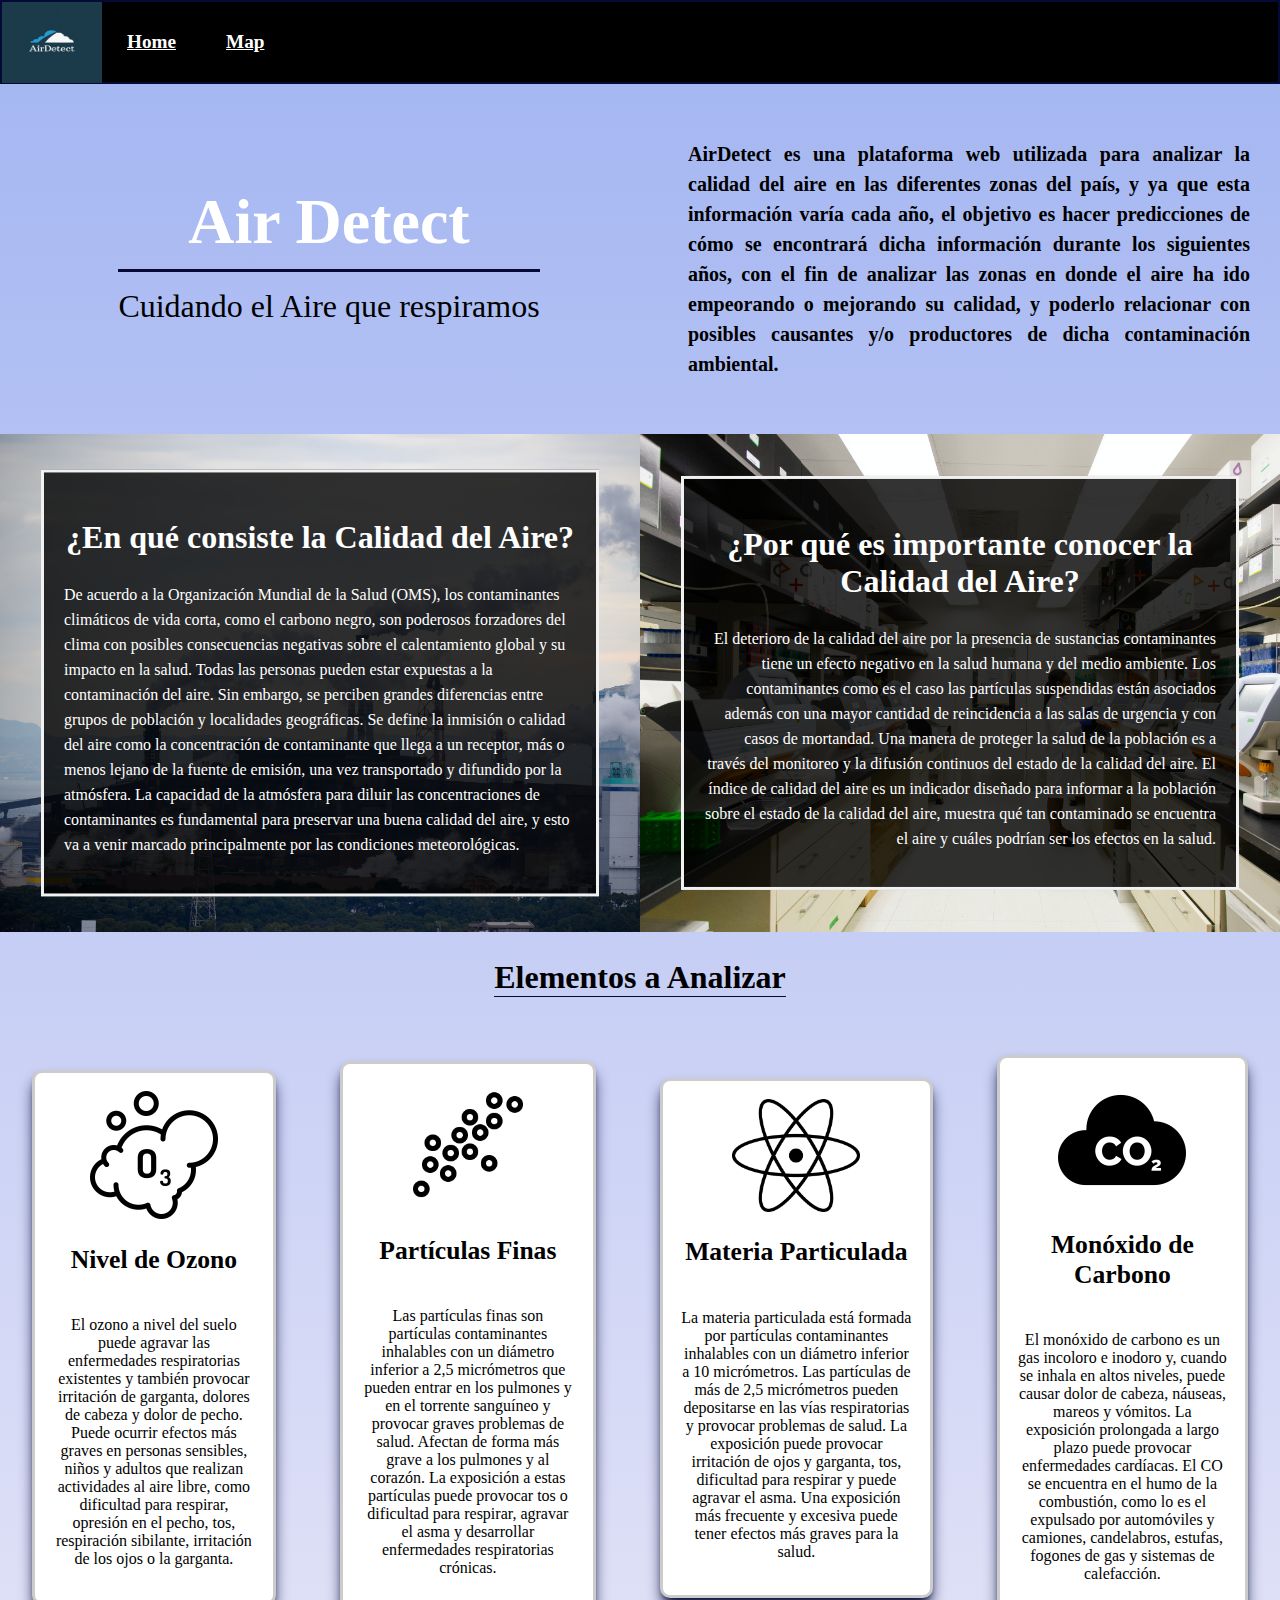
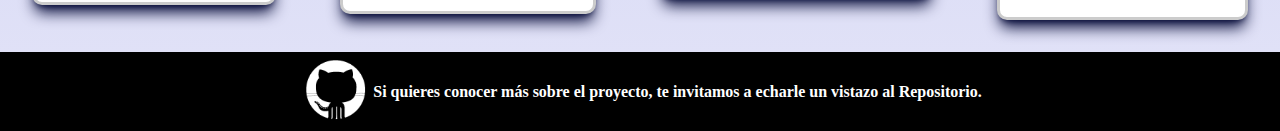
<file: templates/index.html>
<!DOCTYPE html>
<html lang="en">
  <head>
    <meta charset="UTF-8" />
    <meta http-equiv="X-UA-Compatible" content="IE=edge" />
    <meta name="viewport" content="width=device-width, initial-scale=1.0" />
    <link
      rel="stylesheet"
      href="https://fonts.googleapis.com/icon?family=Material+Icons"
    />
    <link rel="stylesheet" href="../Style/style.css" />
    <title>Home</title>
  </head>
  <body>
    <header>
      <div class="head-section">
        <img
          class="air-logo"
          src="../Static/Images/logo.png"
          alt="aire-logo"
        />
        <span><a href="./index.html">Home</a></span>
        <span><a href="./map.html">Map</a></span>
      </div>
    </header>
    <section class="about">
      <h1 class="title">
        Air Detect<br />
        <span> Cuidando el Aire que respiramos </span>
      </h1>
      <div class="about_info">
        <p>
          AirDetect es una plataforma web utilizada para analizar la calidad del
          aire en las diferentes zonas del país, y ya que esta información varía
          cada año, el objetivo es hacer predicciones de cómo se encontrará
          dicha información durante los siguientes años, con el fin de analizar
          las zonas en donde el aire ha ido empeorando o mejorando su calidad, y
          poderlo relacionar con posibles causantes y/o productores de dicha
          contaminación ambiental.
        </p>
      </div>
    </section>
    <section class="main_sections">
      <div class="consists">
        <div class="content">
          <h2>¿En qué consiste la Calidad del Aire?</h2>
          <p>
            De acuerdo a la Organización Mundial de la Salud (OMS), los
            contaminantes climáticos de vida corta, como el carbono negro, son
            poderosos forzadores del clima con posibles consecuencias negativas
            sobre el calentamiento global y su impacto en la salud. Todas las
            personas pueden estar expuestas a la contaminación del aire. Sin
            embargo, se perciben grandes diferencias entre grupos de población y
            localidades geográficas. Se define la inmisión o calidad del aire
            como la concentración de contaminante que llega a un receptor, más o
            menos lejano de la fuente de emisión, una vez transportado y
            difundido por la atmósfera. La capacidad de la atmósfera para diluir
            las concentraciones de contaminantes es fundamental para preservar
            una buena calidad del aire, y esto va a venir marcado principalmente
            por las condiciones meteorológicas.
          </p>
        </div>
      </div>

      <div class="importance">
        <div class="content">
          <h2>¿Por qué es importante conocer la Calidad del Aire?</h2>
          <p>
            El deterioro de la calidad del aire por la presencia de sustancias
            contaminantes tiene un efecto negativo en la salud humana y del
            medio ambiente. Los contaminantes como es el caso las partículas
            suspendidas están asociados además con una mayor cantidad de
            reincidencia a las salas de urgencia y con casos de mortandad. Una
            manera de proteger la salud de la población es a través del
            monitoreo y la difusión continuos del estado de la calidad del aire.
            El índice de calidad del aire es un indicador diseñado para informar
            a la población sobre el estado de la calidad del aire, muestra qué
            tan contaminado se encuentra el aire y cuáles podrían ser los
            efectos en la salud.
          </p>
        </div>
      </div>
    </section>

    <section class="elements_container">
      <h2>Elementos a Analizar</h2>
      <div class="elements-list">
        <div class="card">
          <img class="field-logo" src="../Static/Images/ozone.jpg" alt="" />
          <h3>Nivel de Ozono</h3>
          <p>
            El ozono a nivel del suelo puede agravar las enfermedades
            respiratorias existentes y también provocar irritación de garganta,
            dolores de cabeza y dolor de pecho. Puede ocurrir efectos más graves
            en personas sensibles, niños y adultos que realizan actividades al
            aire libre, como dificultad para respirar, opresión en el pecho,
            tos, respiración sibilante, irritación de los ojos o la garganta.
          </p>
        </div>
        <div class="card">
          <img class="field-logo" src="../Static/Images/particles.png" alt="" />
          <h3>Partículas Finas</h3>
          <p>
            Las partículas finas son partículas contaminantes inhalables con un
            diámetro inferior a 2,5 micrómetros que pueden entrar en los
            pulmones y en el torrente sanguíneo y provocar graves problemas de
            salud. Afectan de forma más grave a los pulmones y al corazón. La
            exposición a estas partículas puede provocar tos o dificultad para
            respirar, agravar el asma y desarrollar enfermedades respiratorias
            crónicas.
          </p>
        </div>
        <div class="card">
          <img class="field-logo" src="../Static/Images/atom.jpg" alt="" />
          <h3>Materia Particulada</h3>
          <p>
            La materia particulada está formada por partículas contaminantes
            inhalables con un diámetro inferior a 10 micrómetros. Las partículas
            de más de 2,5 micrómetros pueden depositarse en las vías
            respiratorias y provocar problemas de salud. La exposición puede
            provocar irritación de ojos y garganta, tos, dificultad para
            respirar y puede agravar el asma. Una exposición más frecuente y
            excesiva puede tener efectos más graves para la salud.
          </p>
        </div>
        <div class="card">
          <img class="field-logo" src="../Static/Images/carbono.png" alt="" />
          <h3>Monóxido de Carbono</h3>
          <p>
            El monóxido de carbono es un gas incoloro e inodoro y, cuando se
            inhala en altos niveles, puede causar dolor de cabeza, náuseas,
            mareos y vómitos. La exposición prolongada a largo plazo puede
            provocar enfermedades cardíacas. El CO se encuentra en el humo de la
            combustión, como lo es el expulsado por automóviles y camiones,
            candelabros, estufas, fogones de gas y sistemas de calefacción.
          </p>
        </div>
      </div>
    </section>
    <footer>
      <div class="foot-section">
        <a href="https://github.com/JaimeSerrano15/SV-AirDetect" target="_blank"
          ><img class="git-logo" src="../Static/Images/github-logo.png" alt=""
        /></a>
        <p>
          Si quieres conocer más sobre el proyecto, te invitamos a echarle un
          vistazo al Repositorio.
        </p>
      </div>
    </footer>
  </body>
</html>
</file>
<file: Style/style.css>
/*
    Hoja de estilo encargada del diseño de cada una de las templates del proyecto.
*/

body {
    margin: 0;
    padding: 0;
    background: rgb(2,0,36);
background: linear-gradient(0deg, rgba(2,0,36,1) 0%, rgba(227,227,247,1) 0%, rgba(165,183,242,1) 96%);
}

.head-section {
    height: 80px;
    background-color: black;
    display: flex;
    align-items: center;
    justify-content: left;
    border: solid #040936 2px;
}

.foot-section {
    background-color: black;
    display: flex;
    align-items: center;
    justify-content: center;
    width: 100%;
}

.head-section > span{
    margin: 10px 25px 10px 25px;
    font-size: larger;
}


.elements-list {
    display: flex;
    flex-direction: row;
    justify-content: center;
    align-items: center;
}

.elements-list > div {
    margin: 2em;
}

.git-logo {
    width: 75px;
    height: auto;
    color: white;
}

.field-logo {
    width: 8em;
    height: auto;
}

.foot-section > p {
    color: white;
    font-weight: bolder;
    text-align: center;
}

a {
    color: white;
    font-weight: bolder;

}

.air-logo {
    width: 100px;
    height: 81px;
    margin: 0;
    padding: 0;
}

img {
    width: 500px;
    height: auto;
}

.about-section {
    height: 35em;
    width: auto;
}

#map {
    width: 100%;
    height: 600px;
    box-shadow: 5px 5px 5px #888;
}

.info {
    padding: 6px 8px;
    font: 14px/16px Arial, Helvetica, sans-serif;
    background: white;
    background: rgba(255, 255, 255, 0.8);
    box-shadow: 0 0 15px rgba(0, 0, 0, 0.2);
    border-radius: 8px;
}

.legend {
    text-align: center;
    line-height: 1px;
    width: 80%;
    color: black;
    font-weight: bolder;
    background-color: #687ede;
    font-size: medium;
}

.legend_scale {
    display: flex;
    align-items: center;
}

.legend_scale > span {
    margin: 10px;
}

.about {
    text-align: center;
    font-family: Lato;
    display: flex;
    flex-direction: row;
    /* background-image: url('https://commoditytrading.guru/wp-content/uploads/2019/02/specialty-coffee-origins-el-salvador-vulcano-view-sunrise.jpg');
    background-repeat: no-repeat;
    background-size: cover;
    background-position: 0px -80px; */
    height: 350px;
}

.title {
    font-size: 4rem;
    font-weight: 600;
    width: 50%;
    align-self: center;
    color: white;
    margin: 0px 3rem;
}

.title > span {
    font-size: 2rem;
    font-weight: 400;
    color: black;
    border-top: 3px solid #040936;
    padding-top: 1rem;
}

.about_info {
    text-align: justify;
    margin: 0px 30px;
    width: 50%;
    align-self: center;
}

.about_info > p {
    font-size: 20px;
    font-weight: 600;
    line-height: 30px;
}

.main_sections {
    display: flex;
    flex-direction: row;
}

.main_sections > div {
    width: 50%;
    height: 450px;
    padding: 24px;
    margin: 0;
}   

.consists {
    background-image: url('../Static/Images/contamination.jpg');
    background-repeat: no-repeat;
    background-size: cover;
    position: relative;
}


.importance {
    background-image: url('../Static/Images/air-lab.jpg');
    background-repeat: no-repeat;
    background-size: cover;
    position: relative;
}

.content {
    background-color: rgb(0,0,0); /* Fallback color */
    background-color: rgba(0,0,0, 0.8); /* Black w/opacity/see-through */
    color: white;
    font-weight: bold;
    border: 3px solid #f1f1f1;
    position: absolute;
    top: 50%;
    left: 50%;
    transform: translate(-50%, -50%);
    z-index: 2;
    width: 80%;
    padding: 20px;
    text-align: center;
}

.content > h2 {
    font-size: 2rem;

}

.consists .content > p {
    font-weight: 400;
    font-family: Lato;
    font-size: 16px;
    line-height: 25px;
    text-align: start;
}

.importance .content > p {
    font-weight: 400;
    font-family: Lato;
    font-size: 16px;
    line-height: 25px;
    text-align: end;
}

.elements_container {
    display: flex;
    flex-direction: column;
    align-items: center;
}

.elements_container > h2{
    text-align: center;
    border-bottom: 1px solid #040936;
    font-size: 32px;
    font-family: Lato;
    width: fit-content;
}

.card {
    display: flex;
    flex-direction: column;
    align-items: center;
    padding: 18px;
    border-radius: 10px;
    border: 3px solid rgba(0, 0, 0, 0.2);
    box-shadow: 0 10px 15px -3px #040936, 0 4px 6px -4px #040936;
    text-align: center;
    background-color: white;
}

.card > h3 {
    font-size: 1.6rem;
    font-family: Lato;
}
.card > p {
    font-size: 1rem;
    font-family: Lato;
}

.chartCard {
    width: 100vw;
    height: calc(100vh - 1px);
    display: flex;
    align-items: center;
    justify-content: center;
}

.chartBox {
    width: 80vw;
    padding: 20px;
    border-radius: 20px;
    border: solid 3px rgba(255, 26, 104, 1);
    background: white;
}
</file>
